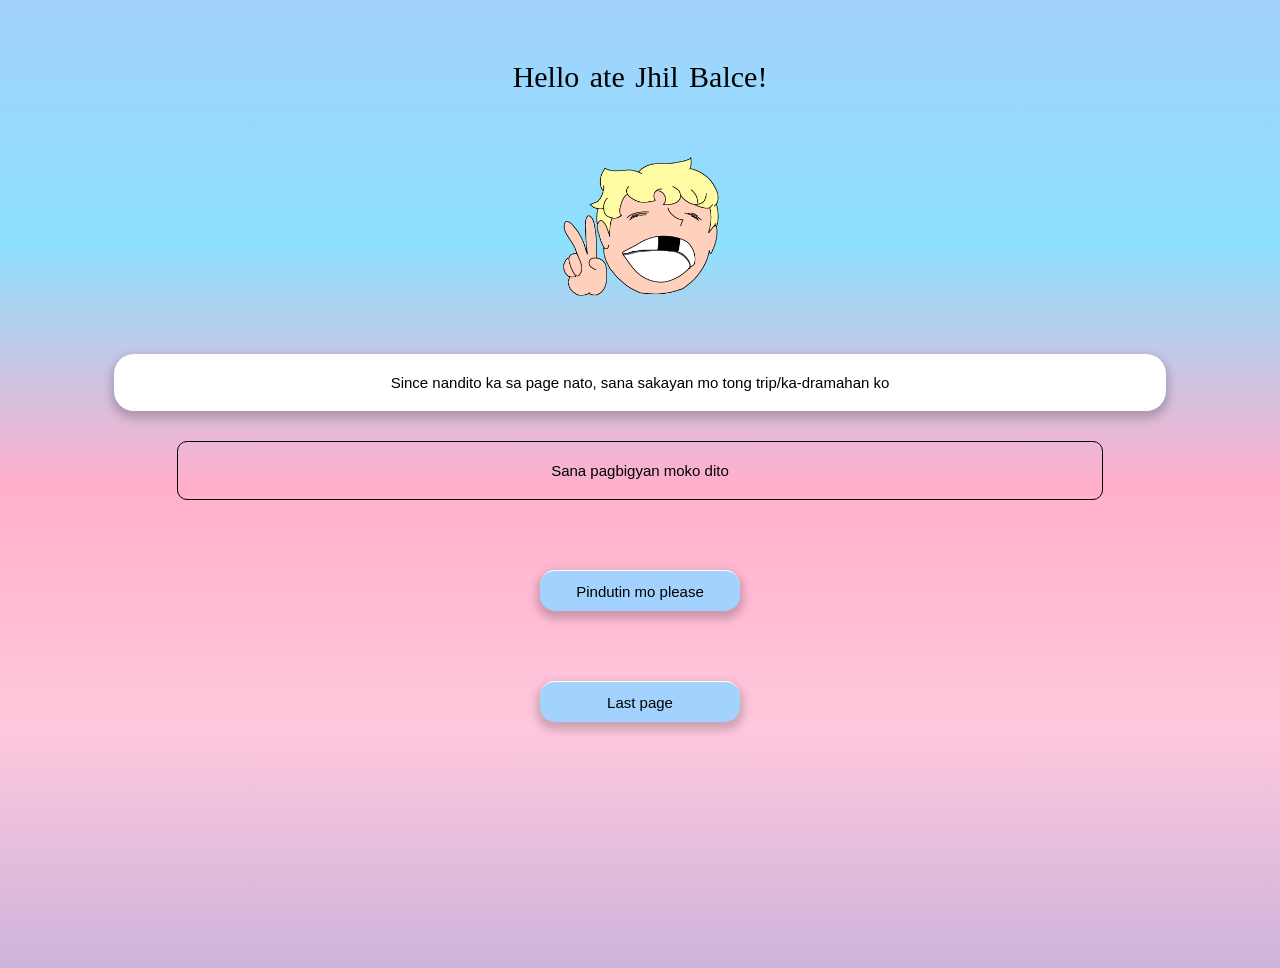
<file: index.html>
<!DOCTYPE html>
<html>

<head>
    <meta charset="UTF-8">
    <meta name="viewport" content="width=device-width, initial-scale=1">
    <title>Title daw tawag dito</title>
    
    <link rel="stylesheet" href="style.css" type="text/css" media="all" />
    
</head>

<body>
    
    <div class="container">
        
            <p id="isa">Hello ate Jhil Balce!</p>
            
            <img src="Pics/emoji.png">
            
            <p id="dalwa">
                Since nandito ka sa page nato, 
                sana sakayan mo tong trip/ka-dramahan ko
            </p>
            
            <p id="tatlo">Sana pagbigyan moko dito</p>
            
            <div id="button">
                <a href="index2.html">Pindutin mo please</a>
            </div>

            <div id="button">
                <a href="index5.html">Last page</a>
            </div>
            
        </div>
        
    </div>
    
</body>

</html>
</file>
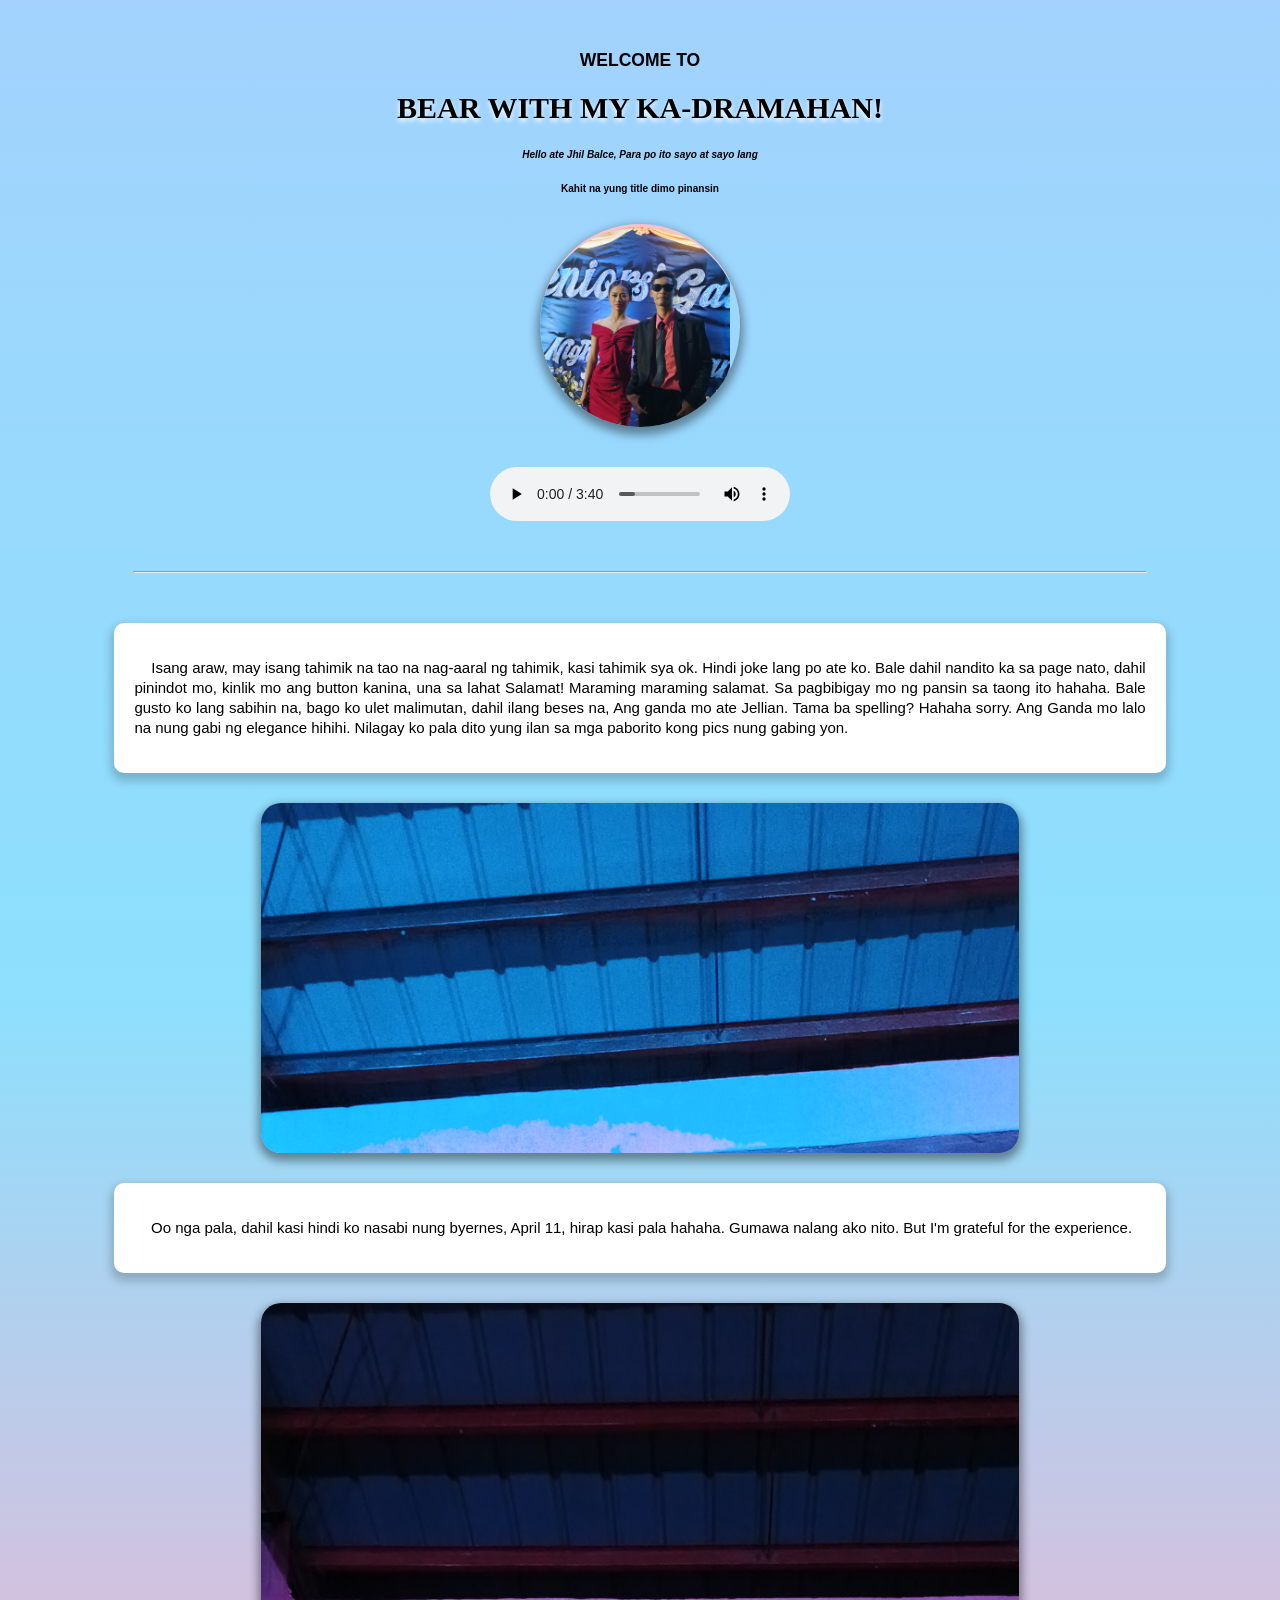
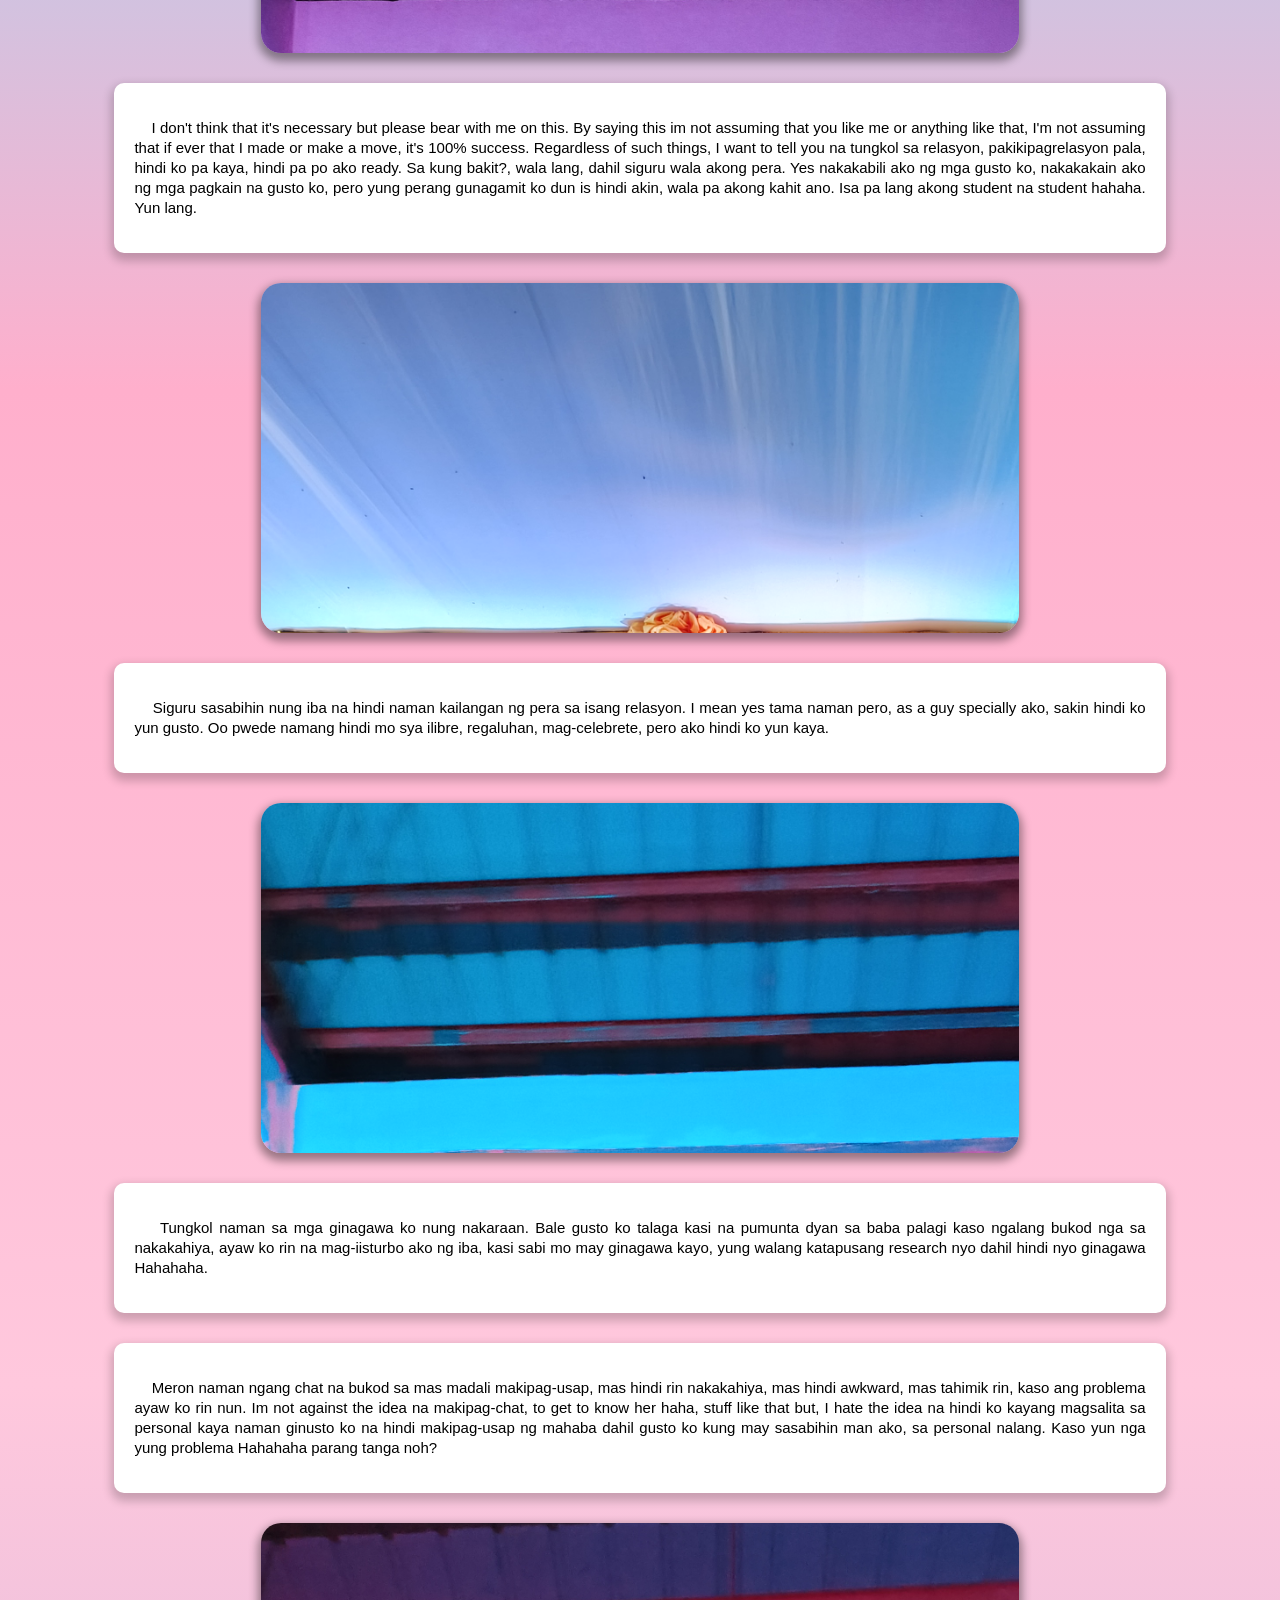
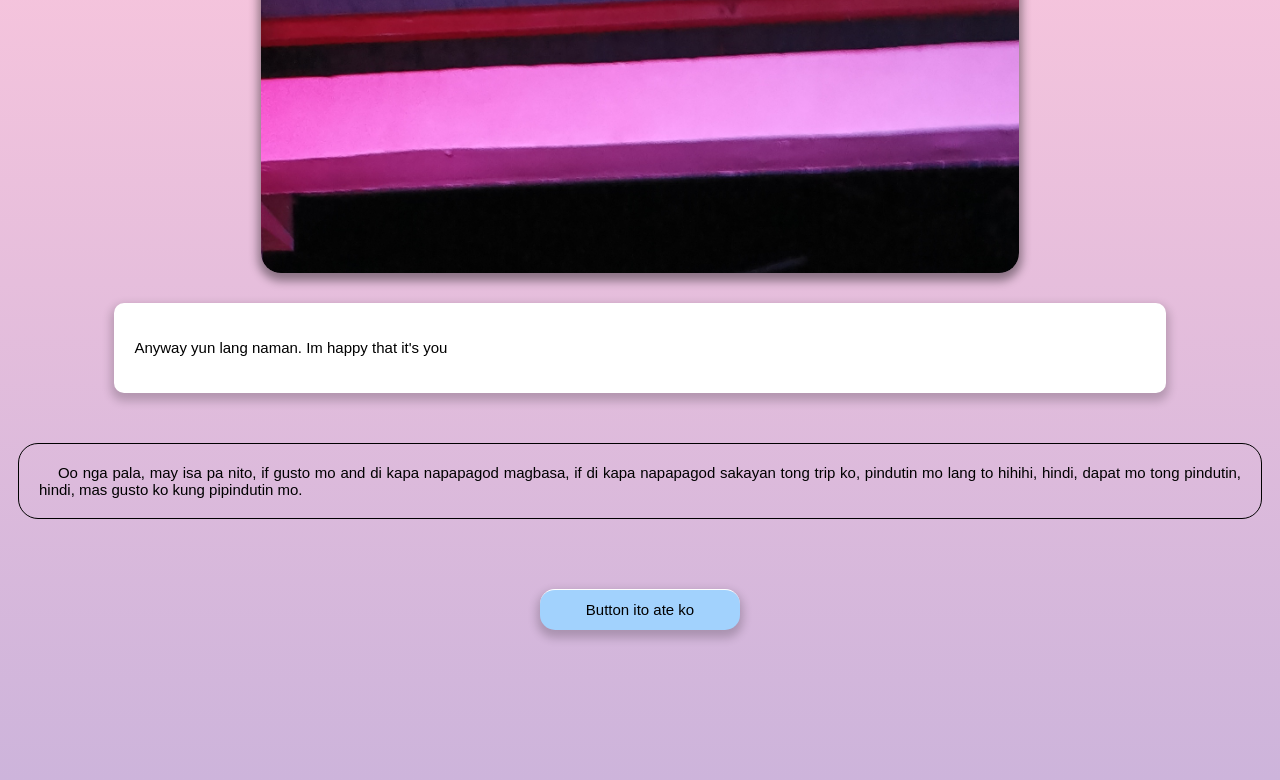
<file: index2.html>
<!DOCTYPE html>
<html lang="en">
<head>
  <meta charset="UTF-8">
  <meta http-equiv="X-UA-Compatible" content="IE=Edge">
  <meta name="viewport" content="width=device-width, initial-scale=1">

  <title>Ka-Dramahan</title>
  
  <!-- HTML -->
  

  <!-- Custom Styles -->
  <link rel="stylesheet" href="style2.css">
</head>

    <div class="Title">
        <div id="text1">
            <h3>WELCOME TO</h3>
            <h1>BEAR WITH MY KA-DRAMAHAN!</h1>
            <h6><i>Hello ate Jhil Balce, Para po ito sayo at sayo lang</i></h6>
            <h6>Kahit na yung title dimo pinansin</h6>
        </div>
        <div class="circle" id="picture">
            <img src="Pics/pic_1.jpg">
        </div>
    </div>

    <div id="audio">
        <audio controls autoplay>
            <source src="music.mp3" type="audio/mpeg">
        </audio>
    </div>
    
    <hr />

    <div class="frame">
        
        <div class="text" id="text1">
            <p>
                &nbsp;&nbsp;&nbsp;&nbsp;Isang araw, may isang tahimik na tao na nag-aaral ng tahimik,
                kasi tahimik sya ok. Hindi joke lang po ate ko. 
                Bale dahil nandito ka sa page nato, dahil pinindot mo,
                kinlik mo ang button kanina, una sa lahat Salamat! 
                Maraming maraming salamat. 
                Sa pagbibigay mo ng pansin sa taong ito hahaha.
                Bale gusto ko lang sabihin na, 
                bago ko ulet malimutan,
                dahil ilang beses na,
                Ang ganda mo ate Jellian. 
                Tama ba spelling? Hahaha sorry.
                Ang Ganda mo lalo na nung gabi ng elegance hihihi.
                Nilagay ko pala dito yung ilan sa mga paborito
                kong pics nung gabing yon.
            </p>
        </div>
        
        <div class="img" id="picture1">
            <img src="Pics/pic_2.jpg"></img>
            <p>Nakakahiya si Robin, Robin na Avatar, Ganda-ganda nung kasama eh</p>
        </div>
        
        <div class="text" id="text2">
            <p>
                &nbsp;&nbsp;&nbsp;&nbsp;Oo nga pala, dahil kasi hindi ko nasabi nung byernes, 
                April 11, hirap kasi pala hahaha. Gumawa nalang ako nito.
                But I'm grateful for the experience.
            </p>
        </div>
        
        <div class="img" id="picture2">
            <img src="Pics/pic_3.jpg">
            <p>My Favorite, Cute oh, kala mo kung ano eh</p>
        </div>
        
        <div class="text" id="text3">
            <p>
                &nbsp;&nbsp;&nbsp;&nbsp;I don't think that it's necessary but
                please bear with me on this.
                By saying this im not assuming that you like me or anything like that,
                I'm not assuming that if ever that I made or make a move, 
                it's 100% success. Regardless of such things,
                I want to tell you na tungkol sa relasyon, 
                pakikipagrelasyon pala, hindi ko pa kaya, 
                hindi pa po ako ready. Sa kung bakit?, wala lang, 
                dahil siguru wala akong pera. Yes nakakabili ako ng mga gusto ko,
                nakakakain ako ng mga pagkain na gusto ko, 
                pero yung perang gunagamit ko dun is hindi akin, 
                wala pa akong kahit ano. Isa pa lang akong student na student hahaha. Yun lang.
            </p>
        </div>
        
        <div class="img" id="picture3">
            <img src="Pics/pic_4.jpg">
            <p>Ito pa, ang ganda rin, naka smile kasi</p>
        </div>
        
        <div class="text" id="text4">
            <p>
                &nbsp;&nbsp;&nbsp;&nbsp;Siguru sasabihin nung iba na hindi naman kailangan ng pera sa isang relasyon.
                I mean yes tama naman pero, as a guy specially ako,
                sakin hindi ko yun gusto. Oo pwede namang hindi mo sya ilibre,
                regaluhan, mag-celebrete, pero ako hindi ko yun kaya.
            </p>
        </div>
        
        <div class="img" id="picture4">
            <img src="Pics/pic_5.jpg">
            <p>Eyyyy, bat kasi may salamin</p>
        </div>
        
        <div class="text" id="text5">
            <p>
                &nbsp;&nbsp;&nbsp;&nbsp;Tungkol naman sa mga ginagawa ko nung nakaraan. 
                Bale gusto ko talaga kasi na pumunta dyan sa baba palagi
                kaso ngalang bukod nga sa nakakahiya, ayaw ko rin na mag-iisturbo
                ako ng iba, kasi sabi mo may ginagawa kayo, yung walang katapusang
                research nyo dahil hindi nyo ginagawa Hahahaha.
            </p>
        </div>
        
        <div class="text" id="text6">
            <p>
                &nbsp;&nbsp;&nbsp;&nbsp;Meron naman ngang chat na bukod sa mas madali makipag-usap,
                mas hindi rin nakakahiya, mas hindi awkward, mas tahimik rin,
                kaso ang problema ayaw ko rin nun. Im not against the idea na makipag-chat,
                to get to know her haha, stuff like that but,
                I hate the idea na hindi ko kayang magsalita sa personal kaya naman ginusto ko na hindi
                makipag-usap ng mahaba dahil gusto ko kung may sasabihin man ako, 
                sa personal nalang. Kaso yun nga yung problema Hahahaha parang tanga noh?
            </p>
        </div>
        
        <div class="img" id="picture5">
            <img src="Pics/pic_6.jpg">
            <p>Ganda mo dito, "San bako?", angas eh</p>
        </div>
        
        <div class="text" id="text7">
            <p>
                Anyway yun lang naman. Im happy that it's you
            </p>
        </div>
        
        
    </div>
    
    <div class="End">
        <p>
            &nbsp;&nbsp;&nbsp;&nbsp;Oo nga pala, may isa pa nito, if gusto mo and di kapa
            napapagod magbasa, if di kapa napapagod sakayan tong trip ko,
            pindutin mo lang to hihihi, hindi, dapat mo tong pindutin, hindi,
            mas gusto ko kung pipindutin mo.
        </p>
        <div id="button">
            <a href="index3.html">Button ito ate ko</a>

        </div>
    </div>

</body>
</file>
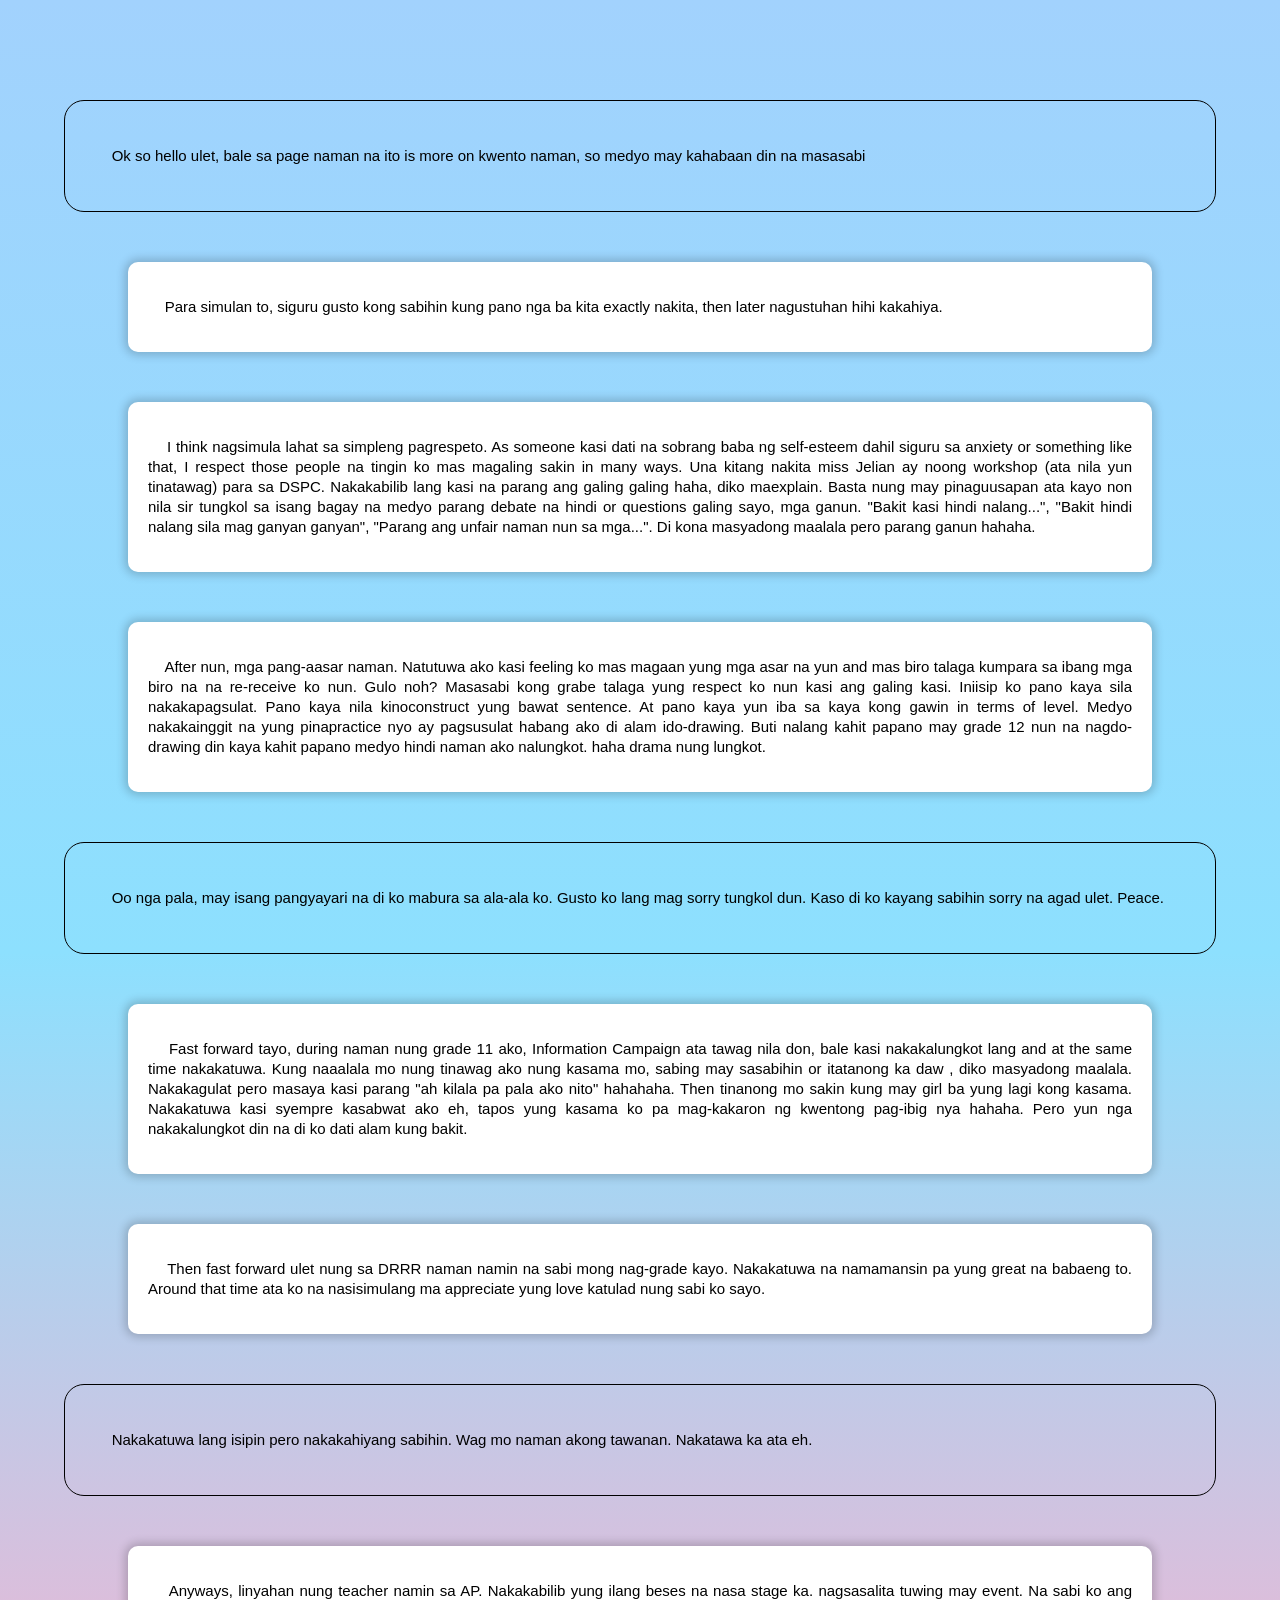
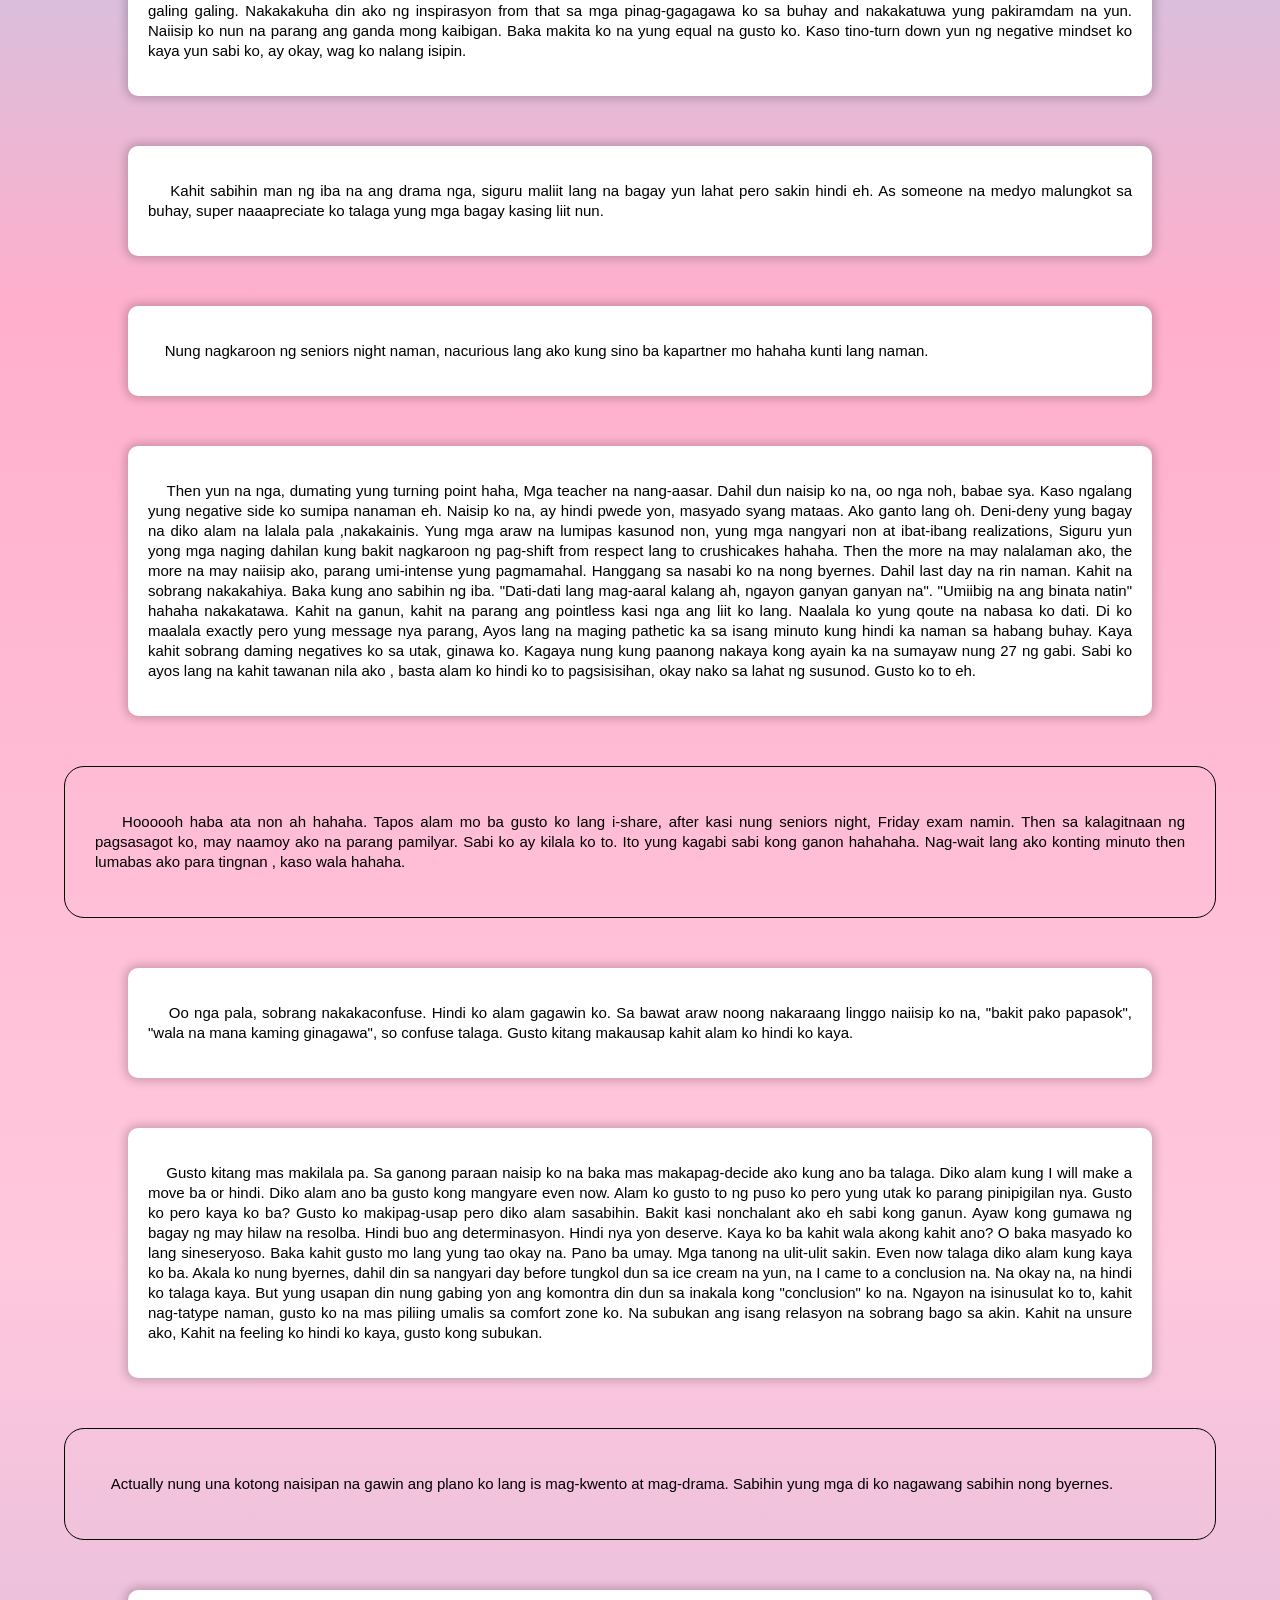
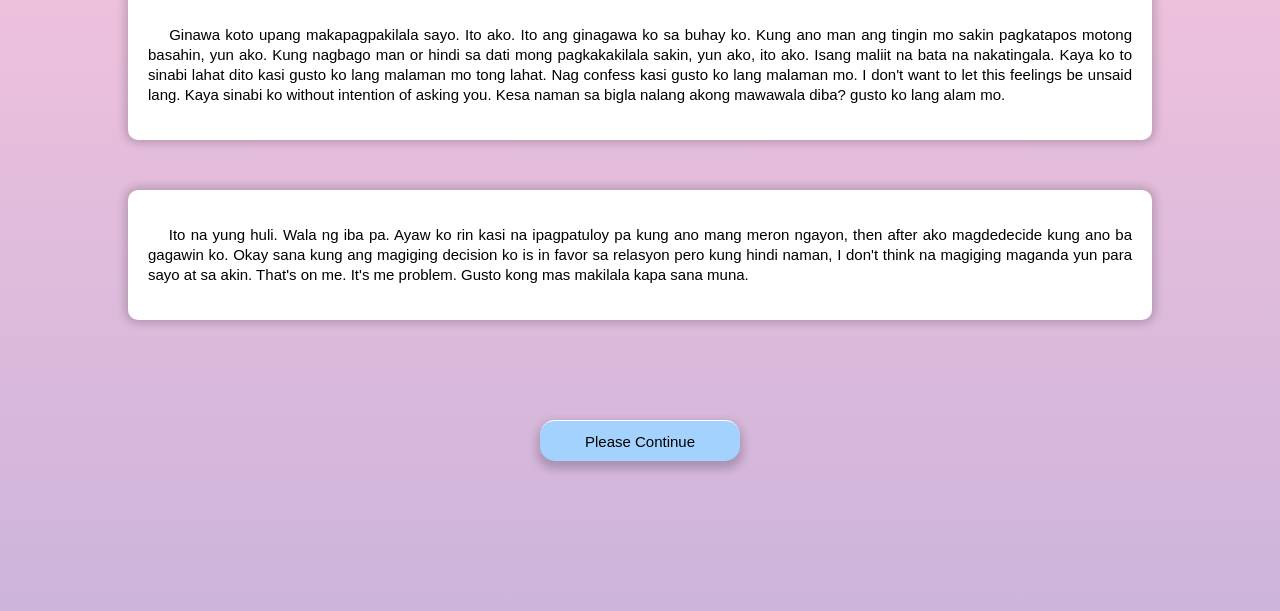
<file: index3.html>
<!DOCTYPE html>
<html>

<head>
    <meta charset="UTF-8">
    <meta name="viewport" content="width=device-width, initial-scale=1">
    <title>Kwento</title>
    
    <link rel="stylesheet" href="style3.css" type="text/css" media="all" />
    
</head>

<body>
    
    <div class="container">
        
        <div id="text1">
            <p>&nbsp;&nbsp;&nbsp;&nbsp;Ok so hello ulet, bale sa page naman na ito is
            more on kwento naman, so medyo may kahabaan din na masasabi</p>
        </div>
        
        <div id="text2">
            <p>&nbsp;&nbsp;&nbsp;&nbsp;Para simulan to, siguru gusto kong sabihin
            kung pano nga ba kita exactly nakita, 
            then later nagustuhan hihi kakahiya.</p>
        </div>
        
        <div id="text3">
            <p>&nbsp;&nbsp;&nbsp;&nbsp;I think nagsimula lahat sa simpleng pagrespeto.
            As someone kasi dati na sobrang baba ng self-esteem 
            dahil siguru sa anxiety or something like that,
            I respect those people na tingin ko mas magaling sakin in many ways. 
            Una kitang nakita miss Jelian ay noong workshop (ata nila yun tinatawag)
            para sa DSPC. Nakakabilib lang kasi na parang ang galing galing haha,
            diko maexplain. Basta nung may pinaguusapan ata kayo non nila
            sir tungkol sa isang bagay na medyo parang debate na hindi
            or questions galing sayo, mga ganun. "Bakit kasi hindi nalang...",
            "Bakit hindi nalang sila mag ganyan ganyan", "Parang ang unfair
            naman nun sa mga...". Di kona masyadong maalala pero parang ganun hahaha.</p>
        </div>
        
        <div id="text4">
            <p>
                &nbsp;&nbsp;&nbsp;&nbsp;After nun, mga pang-aasar naman. 
                Natutuwa ako kasi feeling ko mas magaan 
                yung mga asar na yun and mas biro talaga kumpara
                sa ibang mga biro na na re-receive ko nun.
                Gulo noh? Masasabi kong grabe talaga yung respect
                ko nun kasi ang galing kasi. Iniisip ko pano kaya sila 
                nakakapagsulat. Pano kaya nila kinoconstruct yung bawat 
                sentence. At pano kaya yun iba sa kaya kong gawin in terms of level.
                Medyo nakakainggit na yung pinapractice nyo ay pagsusulat
                habang ako di alam ido-drawing. Buti nalang kahit papano
                may grade 12 nun na nagdo-drawing din kaya kahit papano
                medyo hindi naman ako nalungkot. haha drama nung lungkot.
            </p>
        </div>
        
        <div id="text5">
            <p>
                &nbsp;&nbsp;&nbsp;&nbsp;Oo nga pala, may isang pangyayari 
                na di ko mabura sa ala-ala ko.
                Gusto ko lang mag sorry tungkol dun. 
                Kaso di ko kayang sabihin sorry na agad ulet.
                Peace.
            </p>
        </div>
        
        <div id="text6">
            <p>
                &nbsp;&nbsp;&nbsp;&nbsp;Fast forward tayo, during naman nung grade 11 ako, 
                Information Campaign ata tawag nila don,
                bale kasi nakakalungkot lang and at the same time nakakatuwa.
                Kung naaalala mo nung tinawag ako nung kasama mo,
                sabing may sasabihin or itatanong ka daw , 
                diko masyadong maalala.
                Nakakagulat pero masaya kasi parang "ah kilala pa pala ako nito" 
                hahahaha. Then tinanong mo sakin kung may girl ba yung 
                lagi kong kasama. Nakakatuwa kasi syempre kasabwat ako eh,
                tapos yung kasama ko pa mag-kakaron ng kwentong pag-ibig nya hahaha.
                Pero yun nga nakakalungkot din na di ko dati alam kung bakit.
            </p>
        </div>
        
        <div id="text7">
            <p>
                &nbsp;&nbsp;&nbsp;&nbsp;Then fast forward ulet nung sa DRRR 
                naman namin na sabi mong nag-grade kayo.
                Nakakatuwa na namamansin pa yung great 
                na babaeng to. Around that time ata ko na nasisimulang 
                ma appreciate yung love katulad nung sabi ko sayo.
            </p>
        </div>
        
        <div id="text8">
            <p>
                &nbsp;&nbsp;&nbsp;&nbsp;Nakakatuwa lang isipin pero nakakahiyang sabihin.
                Wag mo naman akong tawanan. Nakatawa ka ata eh.
            </p>
        </div>
        
        <div id="text9">
            <p>
                &nbsp;&nbsp;&nbsp;&nbsp;Anyways, linyahan nung teacher namin sa AP. 
                Nakakabilib yung ilang beses na nasa stage ka.
                nagsasalita tuwing may event.
                Na sabi ko ang galing galing.
                Nakakakuha din ako ng inspirasyon 
                from that sa mga pinag-gagagawa ko sa
                buhay and nakakatuwa yung pakiramdam na yun.
                Naiisip ko nun na parang ang ganda mong kaibigan.
                Baka makita ko na yung equal na gusto ko.
                Kaso tino-turn down yun ng negative mindset 
                ko kaya yun sabi ko, ay okay, wag ko nalang isipin.
            </p>
        </div>
        
        <div id="text10">
            <p>
                &nbsp;&nbsp;&nbsp;&nbsp;Kahit sabihin man ng iba na ang drama nga,
                siguru maliit lang na bagay yun lahat pero
                sakin hindi eh. As someone na medyo malungkot
                sa buhay, super naaapreciate ko talaga yung
                mga bagay kasing liit nun.
            </p>
        </div>
        
        <div id="text11">
            <p>
                &nbsp;&nbsp;&nbsp;&nbsp;Nung nagkaroon ng seniors night naman, 
                nacurious lang ako kung sino ba kapartner
                mo hahaha kunti lang naman.
            </p>
        </div>
        
        <div id="text12">
            <p>
                &nbsp;&nbsp;&nbsp;&nbsp;Then yun na nga, dumating yung turning point haha,
                Mga teacher na nang-aasar.
                Dahil dun naisip ko na, oo nga noh, babae sya.
                Kaso ngalang yung negative side ko sumipa nanaman eh.
                Naisip ko na, ay hindi pwede yon, masyado syang mataas.
                Ako ganto lang oh. Deni-deny yung bagay na diko alam na
                lalala pala ,nakakainis. 
                Yung mga araw na lumipas kasunod non, 
                yung mga nangyari non at ibat-ibang realizations,
                Siguru yun yong mga naging dahilan kung bakit 
                nagkaroon ng pag-shift from respect lang to crushicakes 
                hahaha. Then the more na may nalalaman ako,
                the more na may naiisip ako, parang umi-intense
                yung pagmamahal. Hanggang sa nasabi ko na nong byernes.
                Dahil last day na rin naman. Kahit na sobrang nakakahiya.
                Baka kung ano sabihin ng iba.
                "Dati-dati lang mag-aaral kalang ah, 
                ngayon ganyan ganyan na". "Umiibig na ang binata natin"
                hahaha nakakatawa. Kahit na ganun, kahit na parang ang pointless 
                kasi nga ang liit ko lang.
                Naalala ko yung qoute na nabasa ko dati.
                Di ko maalala exactly pero yung message nya parang,
                Ayos lang na maging pathetic ka sa isang minuto kung hindi
                ka naman sa habang buhay. Kaya 
                kahit sobrang daming negatives ko sa utak,
                ginawa ko. Kagaya nung kung paanong nakaya kong
                ayain ka na sumayaw nung 27 ng gabi.
                Sabi ko ayos lang na kahit tawanan nila ako
                , basta alam ko hindi ko to pagsisisihan,
                okay nako sa lahat ng susunod. Gusto ko to eh.
            </p>
        </div>
        
        <div id="text13">
            <p>
                &nbsp;&nbsp;&nbsp;&nbsp;Hoooooh haba ata non ah hahaha. Tapos alam mo ba gusto ko lang i-share,
                after kasi nung seniors night, Friday exam namin. Then sa kalagitnaan ng pagsasagot ko, may naamoy ako na
                parang pamilyar. Sabi ko ay kilala ko to. Ito yung kagabi sabi kong ganon hahahaha. Nag-wait lang ako konting minuto then lumabas ako para tingnan
                , kaso wala hahaha.
            </p>
        </div>
        
        <div id="text14">
            <p>
                &nbsp;&nbsp;&nbsp;&nbsp;Oo nga pala, sobrang nakakaconfuse.
                Hindi ko alam gagawin ko.
                Sa bawat araw noong nakaraang linggo naiisip ko na, 
                "bakit pako papasok", "wala na mana kaming ginagawa",
                so confuse talaga. Gusto kitang makausap kahit
                alam ko hindi ko kaya.
            </p>
        </div>
        
        <div id="text15">
            <p>
                &nbsp;&nbsp;&nbsp;&nbsp;Gusto kitang mas makilala pa. Sa ganong paraan naisip
                ko na baka mas makapag-decide ako kung ano ba talaga.
                Diko alam kung I will make a move ba or hindi. Diko
                alam ano ba gusto kong mangyare even now. 
                Alam ko gusto to ng puso ko pero yung utak
                ko parang pinipigilan nya. Gusto ko
                pero kaya ko ba?
                Gusto ko makipag-usap pero diko
                alam sasabihin. Bakit kasi nonchalant 
                ako eh sabi kong ganun.
                Ayaw kong gumawa ng bagay 
                ng may hilaw na resolba. 
                Hindi buo ang determinasyon.
                Hindi nya yon deserve.
                Kaya ko ba kahit wala akong kahit ano?
                O baka masyado ko lang sineseryoso. 
                Baka kahit gusto mo lang yung tao okay na. 
                Pano ba umay. Mga tanong na ulit-ulit sakin.
                Even now talaga diko alam kung kaya ko ba.
                Akala ko nung byernes, dahil din sa nangyari 
                day before tungkol dun sa ice cream na yun, 
                na I came to a conclusion na. Na okay na,
                na hindi ko talaga kaya. But yung usapan din 
                nung gabing yon ang komontra din dun sa inakala 
                kong "conclusion" ko na. Ngayon na isinusulat ko to,
                kahit nag-tatype naman, gusto ko na mas piliing
                umalis sa comfort zone ko. Na subukan ang
                isang relasyon na sobrang bago sa akin.
                Kahit na unsure ako, Kahit na feeling ko 
                hindi ko kaya, gusto kong subukan.

            </p>
        </div>
        
        <div id="text16">
            <p>
                &nbsp;&nbsp;&nbsp;&nbsp;Actually nung una kotong naisipan na gawin ang plano ko lang is mag-kwento at mag-drama.
                Sabihin yung mga di ko nagawang sabihin nong byernes.
            </p>
        </div>
        
        <div id="text17">
            <p>
                &nbsp;&nbsp;&nbsp;&nbsp;Ginawa koto upang makapagpakilala sayo.
                Ito ako. Ito ang ginagawa ko sa buhay ko. 
                Kung ano man ang tingin mo sakin pagkatapos
                motong basahin, yun ako.
                Kung nagbago man or hindi sa dati mong
                pagkakakilala sakin, yun ako, ito ako.
                Isang maliit na bata na nakatingala. Kaya ko to sinabi lahat dito
                kasi gusto ko lang malaman mo tong lahat. Nag confess kasi gusto ko lang
                malaman mo. I don't want to let this feelings be unsaid lang. Kaya sinabi ko
                without intention of asking you. Kesa naman sa bigla nalang akong mawawala diba?
                gusto ko lang alam mo.
            </p>
        </div>
        
        <div id="text18">
            <p>
                &nbsp;&nbsp;&nbsp;&nbsp;Ito na yung huli. Wala ng iba pa.
                Ayaw ko rin kasi na ipagpatuloy
                pa kung ano mang meron ngayon,
                then after ako magdedecide kung ano
                ba gagawin ko. Okay sana kung ang magiging
                decision ko is in favor sa relasyon pero
                kung hindi naman, I don't think na magiging 
                maganda yun para sayo at sa akin.
                That's on me. It's me problem. 
                Gusto kong mas makilala kapa sana muna.
            </p>
        </div>
        
    </div>
    
    <div id="button">
        <a href="index4.html">Please Continue</a>
    </div>
    
</body>

</html>
</file>
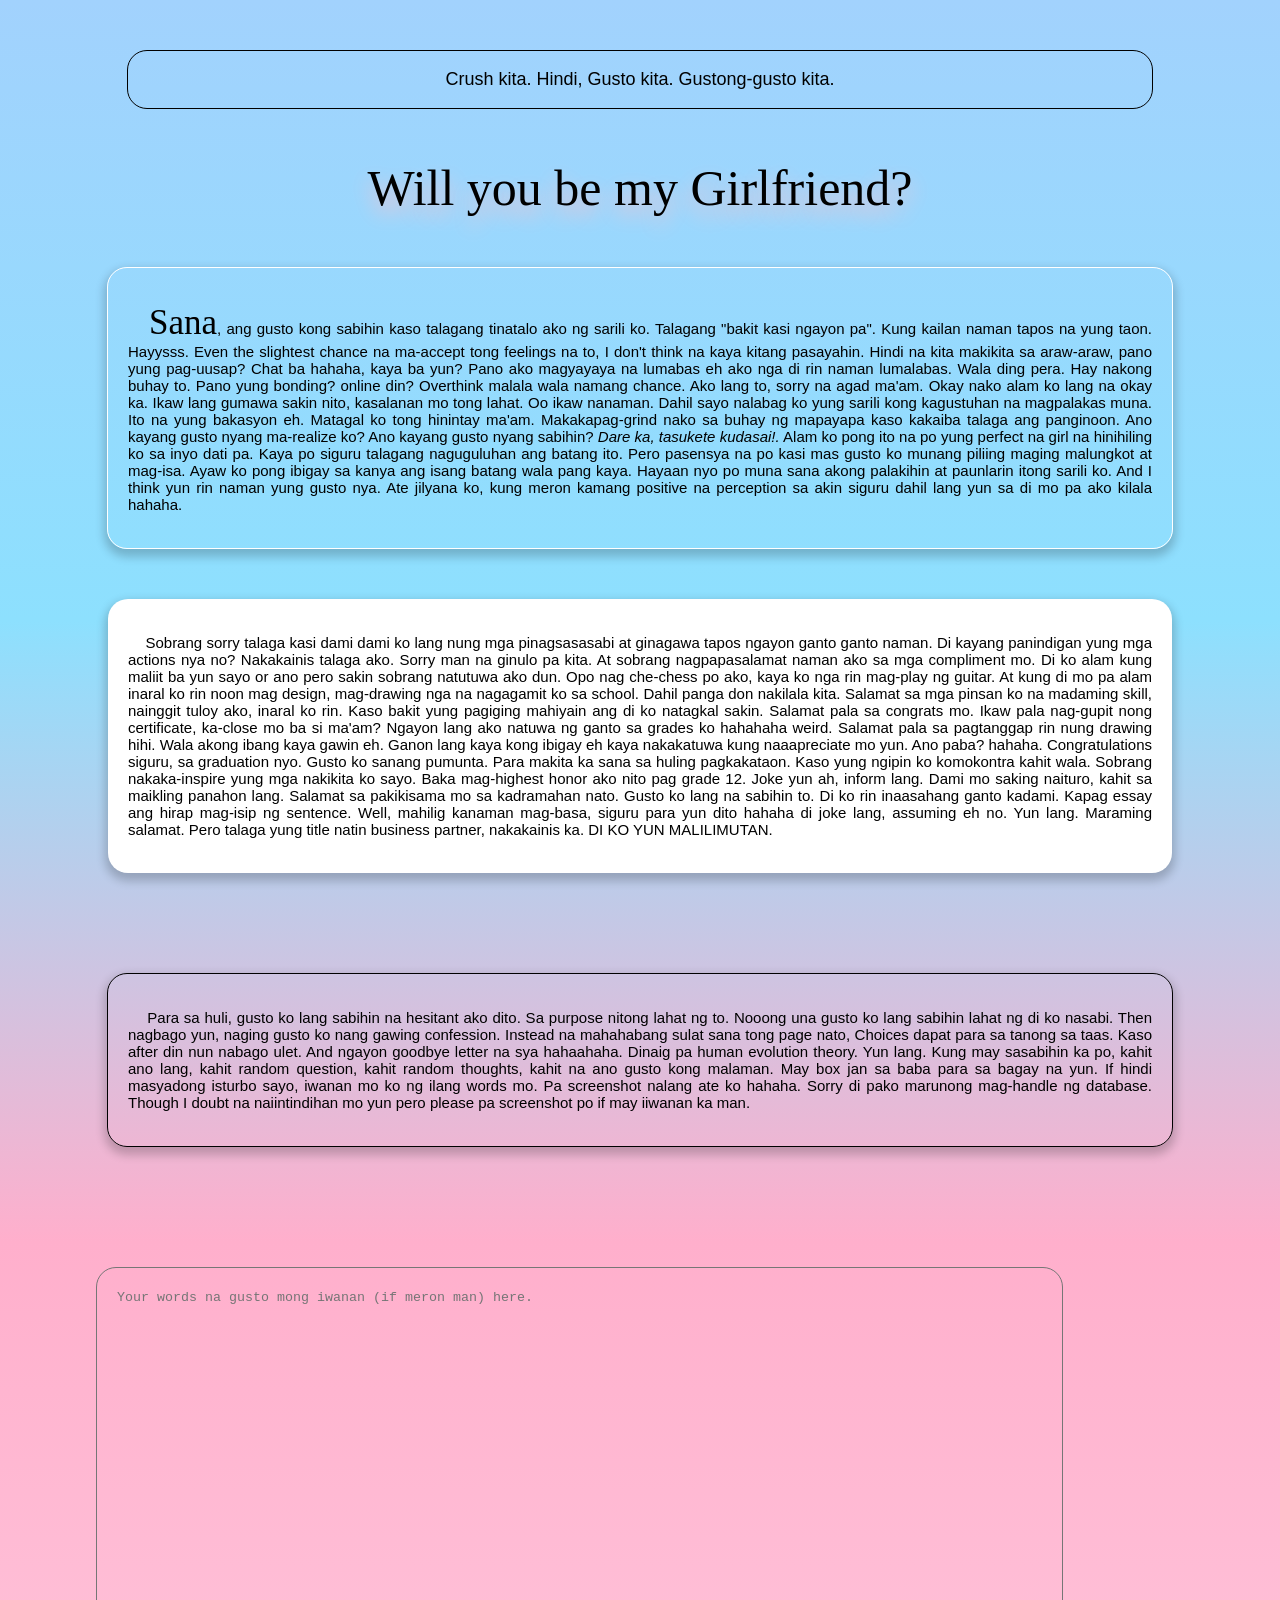
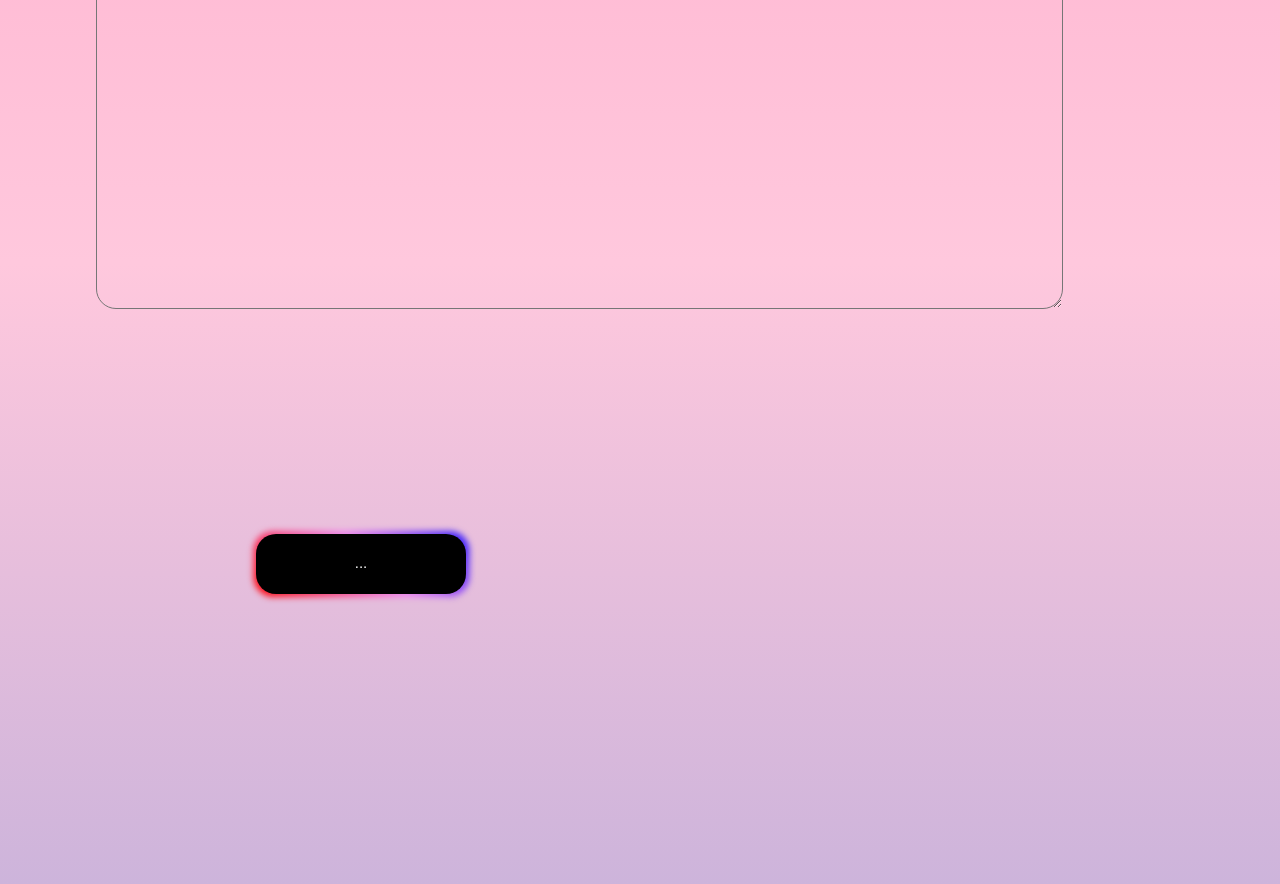
<file: index4.html>
<!DOCTYPE html>
<html>

<head>
    <meta charset="UTF-8">
    <meta name="viewport" content="width=device-width, initial-scale=1">
    <title>Summative</title>
    
    <link rel="stylesheet" href="style4.css" type="text/css" media="all" />
</head>

<body>
    
    <div id="small">
        <p>
            Crush kita. Hindi, Gusto kita. Gustong-gusto kita.
        </p>
    </div>
    
    <div id="big">
        <p>
            Will you be my Girlfriend?
        </p>
    </div>
    
    <div id="message">
        <p>
            &nbsp;&nbsp;&nbsp;&nbsp;<span>Sana</span>, ang gusto kong sabihin kaso talagang tinatalo
            ako ng sarili ko. Talagang
            "bakit kasi ngayon pa". Kung kailan
            naman tapos na yung taon. Hayysss.
            Even the slightest chance na ma-accept 
            tong feelings na to, I don't think na kaya
            kitang pasayahin. Hindi na kita makikita
            sa araw-araw, pano yung pag-uusap? Chat ba
            hahaha, kaya ba yun? Pano ako magyayaya na 
            lumabas eh ako nga di rin naman lumalabas.
            Wala ding pera.  Hay nakong buhay to. Pano yung bonding?
            online din? Overthink malala wala namang chance.
            Ako lang to, sorry na agad ma'am. Okay nako alam ko
            lang na okay ka. Ikaw lang gumawa sakin nito, 
            kasalanan mo tong lahat. Oo ikaw nanaman.
            Dahil sayo nalabag ko yung sarili kong kagustuhan 
            na magpalakas muna. Ito na yung bakasyon eh.
            Matagal ko tong hinintay ma'am. Makakapag-grind
            nako sa buhay ng mapayapa kaso kakaiba
            talaga ang panginoon. Ano kayang gusto 
            nyang ma-realize ko? Ano kayang gusto nyang sabihin?
            <i>Dare ka, tasukete kudasai!.</i>
            Alam ko pong ito na po yung perfect
            na girl na hinihiling ko sa inyo dati pa.
            Kaya po siguru talagang naguguluhan ang batang ito. 
            Pero pasensya na po kasi mas gusto ko munang piliing 
            maging malungkot at mag-isa.
            Ayaw ko pong ibigay sa kanya ang isang batang wala pang kaya.
            Hayaan nyo po muna sana akong palakihin at paunlarin itong sarili ko.
            And I think yun rin naman yung gusto nya.
            Ate jilyana ko, kung meron kamang positive na
            perception sa akin siguru dahil lang yun sa
            di mo pa ako kilala hahaha.
        </p>
    </div>
    
    <div id="text">
        <p>
            &nbsp;&nbsp;&nbsp;&nbsp;Sobrang sorry talaga kasi dami dami ko lang nung mga pinagsasasabi
            at ginagawa tapos ngayon ganto ganto naman.
            Di kayang panindigan yung mga actions nya no? 
            Nakakainis talaga ako. Sorry man na ginulo
            pa kita. At sobrang nagpapasalamat naman 
            ako sa mga compliment mo. Di ko alam kung
            maliit ba yun sayo or ano pero sakin sobrang
            natutuwa ako dun. Opo nag che-chess po ako,
            kaya ko nga rin mag-play ng guitar. At kung
            di mo pa alam inaral ko rin noon mag design,
            mag-drawing nga na nagagamit ko sa school.
            Dahil panga don nakilala kita. Salamat sa mga
            pinsan ko na madaming skill, nainggit tuloy ako,
            inaral ko rin. Kaso bakit yung pagiging 
            mahiyain ang di ko natagkal sakin. 
            Salamat pala sa congrats mo. 
            Ikaw pala nag-gupit nong certificate,
            ka-close mo ba si ma'am? Ngayon lang
            ako natuwa ng ganto sa grades ko hahahaha weird.
            Salamat pala sa pagtanggap rin nung drawing hihi.
            Wala akong ibang kaya gawin eh. 
            Ganon lang kaya kong ibigay eh 
            kaya nakakatuwa kung naaapreciate mo yun.
            Ano paba? hahaha. Congratulations siguru,
            sa graduation nyo. Gusto ko sanang pumunta. Para 
            makita ka sana sa huling pagkakataon. Kaso yung ngipin ko komokontra 
            kahit wala. Sobrang nakaka-inspire
            yung mga nakikita ko sayo. 
            Baka mag-highest honor ako nito pag grade 12.
            Joke yun ah, inform lang. 
            Dami mo saking naituro, 
            kahit sa maikling panahon lang.
            Salamat sa pakikisama mo sa kadramahan nato.
            Gusto ko lang na sabihin to.
            Di ko rin inaasahang ganto kadami.
            Kapag essay ang hirap mag-isip ng sentence.
            Well, mahilig kanaman mag-basa, 
            siguru para yun dito hahaha di joke lang, 
            assuming eh no. Yun lang. Maraming salamat. 
            Pero talaga yung title natin business partner,
            nakakainis ka. DI KO YUN MALILIMUTAN.
        </p>
    </div>

    <div id="last">
        <p>
            &nbsp;&nbsp;&nbsp;&nbsp;Para sa huli, gusto ko lang sabihin na hesitant ako dito.
            Sa purpose nitong lahat ng to. Nooong una gusto ko lang 
            sabihin lahat ng di ko nasabi. Then nagbago yun, naging gusto
            ko nang gawing confession. Instead na mahahabang sulat sana tong page 
            nato, Choices dapat para sa tanong sa taas. Kaso after din nun nabago ulet.
            And ngayon goodbye letter na sya hahaahaha. Dinaig pa human evolution theory. Yun lang.
            Kung may sasabihin ka po, kahit ano lang, kahit random question, kahit random thoughts, kahit na ano
            gusto kong malaman. May box jan sa baba para sa bagay na yun. If hindi masyadong isturbo sayo, 
            iwanan mo ko ng ilang words mo. Pa screenshot nalang ate ko hahaha. Sorry di pako marunong mag-handle ng database. 
            Though I doubt na naiintindihan mo yun pero please pa screenshot po if may iiwanan ka man.
        </p>
    </div>
    
    <div id="area">
        <textarea name="area" id="area" rows="30" placeholder="Your words na gusto mong iwanan (if meron man) here."></textarea>
    </div>

    
    <div id="but">
        <a href="index5.html">...</a>
    </div>
    
</body>

</html>
</file>
<file: style.css>
body {
    font-size: 15px;
    font-family: Arial;
    min-height: 100vh;
    background: linear-gradient(180deg, #A2D2FD, #8DE0FE, #FFAFCC, #FFC8DD, #CDB4DB);
}

img {
    width: 170px;
    display: block;
    margin: 30px auto;
}

p#isa {
    font-family: cursive;
    word-spacing: 3px;
    text-align: center;
    font-size: 30px;
    margin: 60px 0px;
}

p#dalwa, p#tatlo {
    margin: 30px auto;
    text-align: center;
}

div#button a {
    display: block;
    margin: 70px auto;
    background: #A2D2FD;
    height: 40px;
    width: 200px;
    border-radius: 15px;
    text-align: center;
    align-content: center;
    box-shadow: 0px 5px 10px 3px rgba(0,0,0,0.2);
    border-top: 1px solid white;
    text-decoration: none;
    color: black;
    
}

#dalwa {
    background: white;
    padding: 20px;
    width: 80%;
    margin: 10px auto;
    border-radius: 20px;
    text-align: center;
    box-shadow: 0px 5px 10px 3px rgba(0,0,0,0.2);
}

#tatlo {
    border: 1px solid black;
    padding: 20px;
    border-radius: 10px ;
    text-align: center;
    width: 70%;
}
</file>
<file: style2.css>
body {
    font-size: 15px;
    font-family: Arial;
    min-height: 100vh;
    background: linear-gradient(180deg, #A2D2FD, #8DE0FE, #FFAFCC, #FFC8DD, #CDB4DB);
}

div#button a{
    display: block;
    margin: 0px auto;
    margin-bottom: 150px;
    background: #A2D2FD;
    height: 40px;
    width: 200px;
    border-radius: 15px;
    text-align: center;
    align-content: center;
    box-shadow: 0px 5px 10px 3px rgba(0,0,0,0.2);
    border-top: 1px solid white;
    text-decoration: none;
    color: black;
    
    
}

h3 {
    margin-top: 50px;
    text-align: center;
}

h1 {
    font-family: cursive;
    text-align: center;
    text-shadow: 0px 3px 5px white;
}

h6 {
    text-align: center;
}

div.img {
    border-radius: 20px;
    overflow: hidden;
    width: 60%;
    height: 350px;
    margin: 30px auto;
    box-shadow: 0px 5px 10px 3px rgba(0,0,0,0.4);
    
    img {
        width: 100%;
        position: relative;
        top: -90px;
    }
    
    p {
        position: relative;
        background: black;
        color: white;
        top: -480px;
        width: 100%;
        border-bottom: 1px solid white;
        padding: 10px;
        box-sizing: border-box;
    }
}

div.circle {
    border-radius: 50%;
    overflow: hidden;
    width: 200px;
    height: 200px;
    margin: 30px auto;
    border-top: 3px solid pink;
    box-shadow: 0px 5px 10px 3px rgba(0,0,0,0.4);
    
    img {
        width: 100%;
        position: relative;
        top: -120px;
        left: -10px;
    }
}

hr {
    background: pink;
    border: 0.5 solid pink;
    margin: 50px auto;
    width: 80%;
}

div.text {
    width: 80%;
    background: white;
    padding: 20px;
    border-radius: 10px;
    margin: 30px auto;
    box-shadow: 0px 5px 10px 3px rgba(0,0,0,0.2);
    
    p {
        text-align: justify ;
        line-height: 20px;
    }
}

div.End p {
    border: 1px solid black;
    border-radius: 20px;
    padding: 20px;
    margin: 50px 10px 70px 10px;
    text-align: justify;
}

.frame div {
    animation: fade linear;
    animation-timeline: view(90% -10%);
}

@keyframes fade {
    from {
        opacity: 0;
    }
    to {
        opacity: 1;
    }
}

div#audio {
    margin: 40px auto;
    
    audio {
        display: block;
        margin: 0px auto;
    }
}
</file>
<file: style3.css>
body {
    font-size: 15px;
    font-family: Arial;
    min-height: 100vh;
    box-sizing: border-box;
    margin: 0px;
    padding: 0px;
    background: linear-gradient(180deg, #A2D2FD, #8DE0FE, #FFAFCC, #FFC8DD, #CDB4DB);
}

#text1, #text5, #text8, #text13, #text16 {
    border: 1px solid black;
    padding: 30px;
    box-sizing: border-box ;
    border-radius: 20px;
    background: none;
    width: 90%;
    box-shadow: none;
    
    p {
        text-align: justify;
    }
}

.container div {
    width: 80%;
    box-sizing: border-box;
    margin: 50px auto;
    background: white;
    border-radius: 10px;
    padding: 20px;
    text-align: justify;
    line-height: 20px;
    box-shadow: 0px 0px 10px 3px rgba(0,0,0,0.2);
}

.container {
    margin: 100px auto;
}

div#button a {
    display: block;
    margin: 0px auto;
    margin-bottom: 150px;
    background: #A2D2FD;
    height: 40px;
    width: 200px;
    border-radius: 15px;
    text-align: center;
    align-content: center;
    box-shadow: 0px 5px 10px 3px rgba(0,0,0,0.2);
    border-top: 1px solid white;
    text-decoration: none;
    color: black;
    
    
}

.container div {
    animation: fade ease-in-out;
    animation-timeline: view(90% -10%);
}

@keyframes fade {
    from {
        opacity: 0;
    }
    to {
        opacity: 1;
    }
}
</file>
<file: style4.css>
body {
    font-size: 15px;
    font-family: Arial;
    min-height: 100vh;
    box-sizing: border-box;
    margin: 0px;
    padding: 0px;
    background: linear-gradient(180deg, #A2D2FD, #8DE0FE, #FFAFCC, #FFC8DD, #CDB4DB);
}

#small {
    font-size: 18px;
    text-align: center;
    width: 80%;
    border: 1px solid black;
    border-radius: 20px;
    margin: 50px auto 20px auto;
}

#big {
    text-align: center;
    font-size: 50px;
    font-family: cursive;
    text-shadow: 0px 10px 20px pink;
}


#message {
    border: 1px solid white;
    margin: 50px auto;
    padding: 20px;
    border-radius: 20px;
    width: 80%;
    box-shadow: 0px 5px 10px 3px rgba(0,0,0,0.2);

    p {
        text-align: justify;
        
        span {
            font-size: 35px;
            font-family: cursive;
        }
    }
}

#text {
    background: white;
    border-radius: 20px;
    padding: 20px;
    margin: 50px auto 100px auto;
    width: 80%;
    box-shadow: 0px 5px 10px 3px rgba(0,0,0,0.2);
    
    p {
        text-align: justify;
    }
}

#last {
    border: 1px solid black;
    border-radius: 20px;
    margin: 50px auto;
    padding: 20px;
    width: 80%;
    box-shadow: 0px 5px 10px 3px rgba(0,0,0,0.2);
    
    p {
        text-align: justify;
    }
}

#area {
    border-radius: 20px;
    background: transparent;
    outline-color: white;
    margin: 50px auto 100px auto;
    padding: 20px;
    width: 85%;
    line-height: 20px;
    text-align: justify;
}


#but {
    margin: 50px auto 300px auto;
    width: 60%;
    height: 50px;
    
    a {
        background: black;
        color: white;
        display: block;
        padding: 20px;
        height: 60px;
        width: 210px;
        box-sizing: border-box;
        border-radius: 20px;
        text-align: center;
        text-decoration: none;
    }
    
    a:before {
        content: "";
        background: linear-gradient(45deg, red, violet, blue, cyan, yellow, orange, red);
        background-size: 400%;
        position: absolute;
        border-radius: 20px;
        width: 210px;
        height: 60px;
        z-index: -1;
        translate: -47% -35%;
        padding: 3px;
        filter: blur(3px);
        animation: move 10s linear infinite;
        
    }
}

@keyframes move {
    from {
        background-position-x: 0;
    }
    to {
        background-position-x: -400%;
    }
}
</file>
